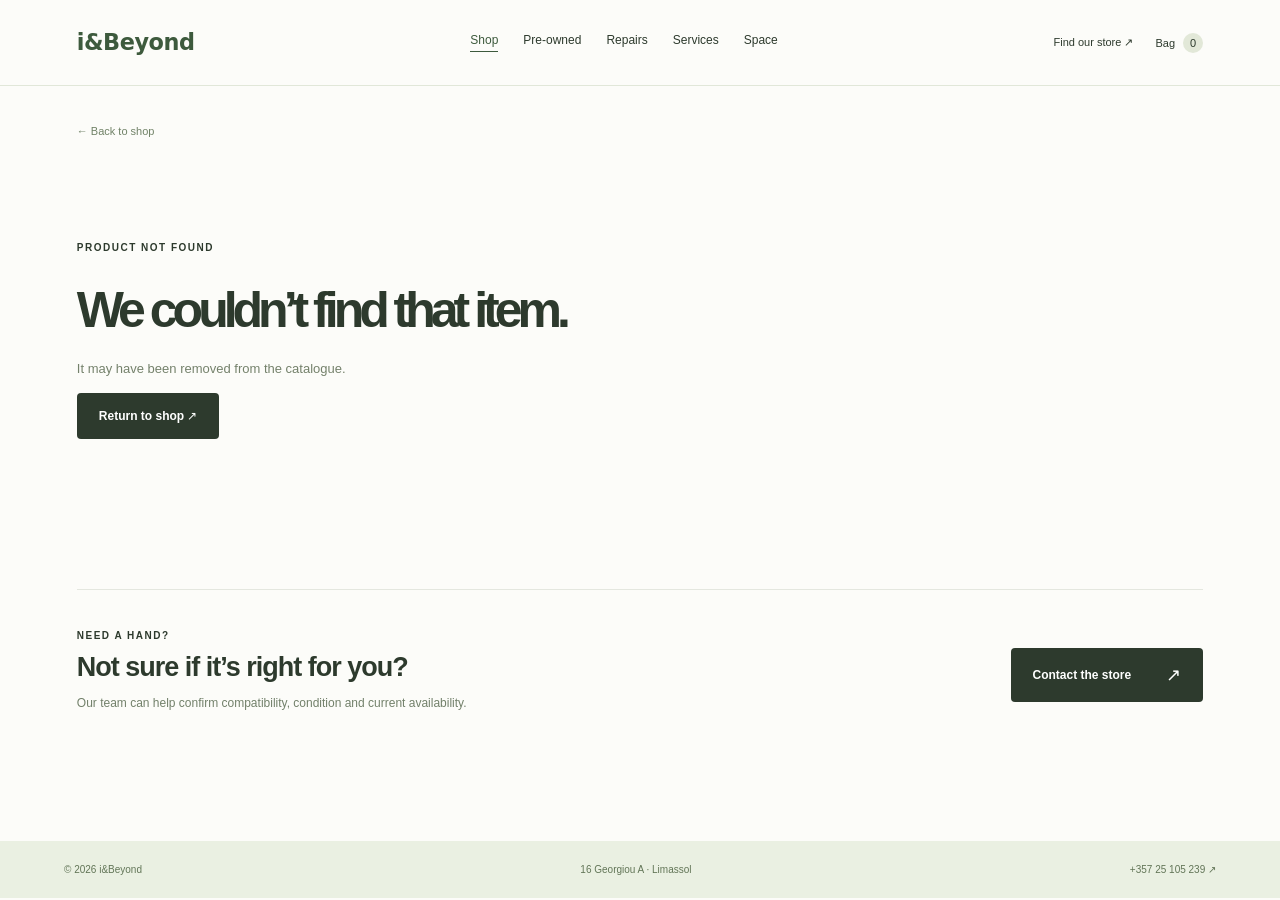
<file: product.html>
<!doctype html>
<html lang="en">
<head>
<meta charset="utf-8"><meta name="viewport" content="width=device-width,initial-scale=1">
<title>Product — i&Beyond</title><meta name="description" content="Product details from i&Beyond, Limassol.">
<link rel="stylesheet" href="style.css">
</head>
<body class="shop-page product-page">
<header><a href="index.html" class="logo" aria-label="i and Beyond home">i&Beyond</a><nav aria-label="Main navigation"><a href="shop.html" aria-current="page">Shop</a><a href="index.html#preowned">Pre-owned</a><a href="index.html#repairs">Repairs</a><a href="index.html#services">Services</a><a href="index.html#space">Space</a></nav><div class="header-actions"><a href="index.html#visit" class="visit-link">Find our store ↗</a><button id="bag-toggle" aria-label="Open pickup bag">Bag <span id="count">0</span></button></div></header>
<main class="product-shell"><a class="back-home product-back" href="shop.html">← Back to shop</a><div id="product-detail" aria-live="polite"><p>Loading product…</p></div><section class="product-help"><div><span class="eyebrow">NEED A HAND?</span><h2>Not sure if it’s right for you?</h2><p>Our team can help confirm compatibility, condition and current availability.</p></div><a class="button dark" href="tel:+35725105239">Contact the store <span>↗</span></a></section></main>
<footer class="shop-footer"><span>© 2026 i&Beyond</span><span>16 Georgiou A · Limassol</span><a href="tel:+35725105239">+357 25 105 239 ↗</a></footer>
<dialog id="bag-dialog"><button class="close" data-close aria-label="Close bag">×</button><div class="eyebrow">YOUR NEXT FAVOURITES</div><h2>Your pickup bag.</h2><div id="bag-items"></div><p class="bag-note">This design preview does not reserve stock or place an order. Contact the store to confirm availability.</p><a class="button dark" href="tel:+35725105239">Contact the store <span>↗</span></a></dialog><div id="toast" role="status"></div>
<script src="catalogue.js"></script><script src="product.js"></script>
</body></html>
</file>
<file: style.css>
:root{--green:#b9ed68;--ink:#20251e;--muted:#70756c;--line:#e4e7df;--cream:#f5f6f0}*{box-sizing:border-box}html{scroll-behavior:smooth;scroll-padding-top:100px}body{margin:0;background:#fff;color:var(--ink);font-family:-apple-system,BlinkMacSystemFont,"SF Pro Display","Segoe UI",sans-serif;-webkit-font-smoothing:antialiased}a{color:inherit;text-decoration:none}button,input,select{font:inherit}button,a,select{-webkit-tap-highlight-color:transparent}button{cursor:pointer}button:focus-visible,a:focus-visible,input:focus-visible,select:focus-visible{outline:3px solid #6f9c38;outline-offset:4px}button{color:inherit}button:disabled{opacity:.5}img{display:block;width:100%;height:100%;object-fit:cover}.announcement{background:var(--ink);color:white;text-align:center;padding:10px;font-size:11px;letter-spacing:.03em}.announcement a{margin-left:28px;color:var(--green)}header{height:91px;padding:0 5%;display:flex;align-items:center;justify-content:space-between;border-bottom:1px solid var(--line);background:#fff;position:sticky;top:0;z-index:20}.logo{font-size:30px;font-weight:750;letter-spacing:-1.8px}.logo span:first-child{font-weight:400}.logo .dot{color:#8cbd48;margin-left:3px}nav{display:flex;gap:29px;font-size:13px}nav a:hover,.text-link:hover{color:#609122}.header-actions{display:flex;gap:22px;align-items:center;font-size:12px}.header-actions button{border:0;background:none;padding:8px 0}.header-actions #search-toggle{font-size:29px}.header-actions #count{background:var(--green);border-radius:50%;padding:4px 7px;margin-left:5px}.hero{display:grid;grid-template-columns:1fr 1fr;min-height:590px;margin:24px 3% 0;overflow:hidden;border-radius:5px}.hero-copy{background:var(--cream);padding:59px 8% 28px;display:flex;flex-direction:column;align-items:flex-start}.eyebrow{font-size:10px;font-weight:650;letter-spacing:1.5px}.eyebrow>span{display:inline-block;width:6px;height:6px;border-radius:50%;background:#67932e;margin-right:6px}h1{font-size:clamp(50px,5.7vw,86px);letter-spacing:-5px;line-height:1.02;font-weight:600;margin:30px 0 22px}h1 em{font-family:Georgia,serif;font-weight:400;letter-spacing:-4px}p{font-size:15px;line-height:1.7;color:var(--muted)}.hero-copy p{margin:0 0 29px}.buttons{display:flex;gap:22px;align-items:center;flex-wrap:wrap}.button{border:0;display:inline-flex;justify-content:space-between;align-items:center;gap:35px;padding:16px 22px;border-radius:4px;font-size:12px;font-weight:550}.dark{background:var(--ink);color:white}.button:hover{background:#3b4c2c}.button span{font-size:18px}.text-link{font-size:12px;font-weight:600}.hero-foot{margin-top:auto;padding-top:50px;display:flex;justify-content:space-between;width:100%;font-size:8px;letter-spacing:1px;color:#7c8375}.hero-art{background:var(--green);position:relative;overflow:hidden;min-height:590px}.benefits{display:flex;justify-content:space-around;padding:27px 5%;border-bottom:1px solid var(--line);font-size:11px}.benefits b{font-size:18px;margin-right:10px;font-weight:400}.section{padding:85px 6%}.heading-row{display:flex;align-items:end;justify-content:space-between}.heading-row p{font-size:13px;margin-bottom:12px}h2{font-size:clamp(35px,4vw,56px);line-height:1.05;font-weight:550;letter-spacing:-2.4px;margin:19px 0 30px}.shop-tools{display:flex;align-items:center;justify-content:space-between;margin:24px 0}.filters{display:flex;gap:8px;flex-wrap:wrap}.filters button{font-size:11px;background:white;border:1px solid var(--line);padding:10px 17px;border-radius:30px}.filters .active{background:var(--ink);color:white;border-color:var(--ink)}select{border:0;background:white;font-size:11px;max-width:140px}.sort-label{font-size:11px;color:var(--muted)}.product-grid{display:grid;grid-template-columns:repeat(4,1fr);gap:19px}.product-card{border:0;text-align:left;background:white;padding:0}.product-visual{height:270px;background:#f3f4ef;position:relative;overflow:hidden;display:flex;align-items:center;justify-content:center;border-radius:5px}.product-badge{position:absolute;top:14px;left:14px;font-size:8px;background:white;padding:5px 8px;border-radius:2px;z-index:2}.product-badge.green{background:var(--green)}.product-add{position:absolute;bottom:13px;right:14px;background:white;border-radius:50%;height:28px;width:28px;text-align:center;font-size:20px}.product-meta{display:flex;justify-content:space-between;gap:10px;margin-top:17px}.product-meta h3{font-size:13px;font-weight:550;margin:0 0 6px}.product-meta p{font-size:11px;margin:0}.price{font-size:12px}.demo-note{font-size:9px;letter-spacing:.5px;margin-top:25px}.preowned{display:grid;grid-template-columns:1fr 1fr;background:#eef2e6;margin:0 3%;border-radius:5px;overflow:hidden}.preowned-art{position:relative;min-height:530px;background:#d0d8bd}.preowned-art img{position:absolute;inset:0}.photo-overlay{position:absolute;inset:0;background:linear-gradient(0deg,#16271ba6,transparent 70%)}.image-label{position:absolute;bottom:35px;left:35px;font-size:30px;color:white;font-weight:550;letter-spacing:-1px;line-height:1.1}.preowned-copy{padding:60px 11%}.preowned-copy p{font-size:13px;margin-bottom:26px}.service-links{margin-top:35px}.service-links button{width:100%;display:flex;justify-content:space-between;border:0;border-top:1px solid #cfd7c3;background:none;font-size:11px;padding:17px 0}.repairs{display:grid;grid-template-columns:1fr 1fr;gap:12%;align-items:center}.repair-copy p{font-size:13px;max-width:360px}.repair-tags{display:flex;gap:8px;margin:25px 0}.repair-tags span{border:1px solid var(--line);border-radius:20px;font-size:10px;padding:7px 12px}.repair-copy>.text-link{display:block;margin-top:22px}.repair-image{height:470px;background:#edf0e6;position:relative;border-radius:5px;overflow:hidden}.repair-badge{position:absolute;bottom:25px;left:25px;background:var(--green);padding:18px;transform:rotate(-4deg);font-size:12px;line-height:1.4}.about{padding:75px 10%;background:var(--green);position:relative;overflow:hidden}.about h2{font-size:66px;position:relative;z-index:1}.about p{max-width:400px;color:#465437;font-size:13px}.about-mark{font-family:Georgia,serif;position:absolute;right:7%;top:-48px;font-size:460px;color:#a6d75b;line-height:1}.visit{display:grid;grid-template-columns:.8fr 1.2fr;gap:10%;align-items:center}.visit p{font-size:13px}.visit .button{margin-top:16px}.store-card{border:1px solid var(--line);border-radius:5px;overflow:hidden}.store-card>img{height:240px}.store-info{display:flex;justify-content:space-between;padding:25px;gap:25px}.store-info h3{font-size:14px;margin:0}.store-info p{font-size:11px}.store-info a{font-size:11px}footer{padding:45px 6% 20px;background:var(--ink);color:white}.footer-top{display:flex;align-items:center;justify-content:space-between;padding-bottom:40px}.footer-top p{color:#b7beb1;font-size:13px}.footer-top>a:last-child{font-size:12px}.footer-bottom{border-top:1px solid #42473d;padding-top:20px;display:flex;justify-content:space-between;font-size:9px;color:#a4ae9a}dialog{border:0;border-radius:8px;padding:45px;width:min(780px,92vw);max-height:90vh;color:var(--ink)}dialog::backdrop{background:#18221388;backdrop-filter:blur(5px)}.close{position:absolute;top:10px;right:17px;border:0;background:none;font-size:28px}.detail-grid{display:grid;grid-template-columns:1fr 1fr;gap:35px;align-items:center}.detail-grid .product-visual{height:350px}.detail-grid h2{font-size:32px}.detail-grid p{font-size:12px}.detail-price{font-size:25px;margin:20px 0}.detail-options{padding:12px;border:1px solid var(--line);display:inline-block;font-size:11px;margin-bottom:20px}.bag-row{display:flex;justify-content:space-between;padding:18px 0;border-bottom:1px solid var(--line);font-size:13px;gap:20px}.bag-row button{border:0;background:none;text-decoration:underline;font-size:11px}.bag-note{font-size:11px}#toast{position:fixed;bottom:25px;left:50%;transform:translateX(-50%) translateY(100px);padding:16px 26px;background:var(--ink);color:white;border-radius:5px;z-index:50;font-size:13px;transition:.3s}#toast.show{transform:translateX(-50%) translateY(0)}#searchbar{position:sticky;top:91px;z-index:19;background:#f4f6ef;padding:20px 6%;display:flex;align-items:center;gap:25px}#searchbar[hidden]{display:none}#searchbar label{font-size:12px}#searchbar input{flex:1;padding:12px;border:1px solid #cbd3bf;border-radius:4px}#search-close{border:0;background:none;font-size:24px}.empty{padding:45px;color:var(--muted);grid-column:1/-1;text-align:center}@media(min-width:1600px){main,header,footer,.benefits{max-width:1700px;margin-left:auto;margin-right:auto}}@media(max-width:1000px){nav{gap:15px}.visit-link{display:none}.hero-copy{padding:45px 7% 25px}h1{letter-spacing:-3px}.hero-art{min-height:550px}.product-grid{gap:12px}.product-visual{height:220px}.preowned-copy{padding:45px 8%}.repairs{gap:7%}.store-info{flex-direction:column;gap:0}.benefits{font-size:10px}.benefits b{margin-right:4px}}@media(max-width:700px){.announcement{font-size:9px}.announcement a{margin-left:10px}header{height:73px;padding:0 5%}.logo{font-size:25px}nav{position:absolute;top:73px;left:0;right:0;background:white;justify-content:center;padding:12px;border-bottom:1px solid var(--line);font-size:11px;gap:25px}.header-actions{gap:15px}.hero{margin-top:55px;grid-template-columns:1fr}.hero-copy{padding:35px 7% 25px}.hero h1{font-size:61px;letter-spacing:-3px;margin-top:25px}.hero-copy p{font-size:13px}.hero-foot{padding-top:35px}.hero-art{min-height:420px}.benefits{display:grid;grid-template-columns:1fr 1fr;gap:20px;padding:25px 7%}.section{padding:55px 6%}.heading-row{display:block}.heading-row p{display:none}h2{font-size:39px;letter-spacing:-1.8px}.shop-tools{display:block}.filters{gap:5px}.filters button{font-size:10px;padding:9px 12px}.sort-label{display:block;text-align:right;margin-top:18px}.product-grid{grid-template-columns:1fr 1fr;gap:25px 12px}.product-visual{height:210px}.product-meta{display:block}.price{display:block;margin-top:8px}.product-meta h3{font-size:12px}.preowned{grid-template-columns:1fr}.preowned-art{min-height:320px}.preowned-copy{padding:35px 7%}.repairs{grid-template-columns:1fr;gap:30px}.repair-image{height:340px}.about{padding:50px 8%}.about h2{font-size:48px}.about p{max-width:270px}.about-mark{right:-40px;font-size:350px;top:40px;opacity:.5}.visit{grid-template-columns:1fr;gap:30px}.store-info{flex-direction:row;padding:20px}.store-card>img{height:210px}.footer-top{flex-wrap:wrap;gap:20px}.footer-top p{display:none}.footer-bottom{gap:20px;font-size:8px;flex-wrap:wrap}.footer-bottom span:nth-child(2){order:3;width:100%}.detail-grid{grid-template-columns:1fr;gap:20px}.detail-grid .product-visual{height:220px}dialog{padding:35px 25px}.detail-grid h2{margin:15px 0}#searchbar{top:112px;gap:10px}#searchbar label{display:none}#searchbar input{min-width:0}html{scroll-padding-top:125px}}@media(prefers-reduced-motion:reduce){html{scroll-behavior:auto}*{transition:none!important}}

/* Preserve the live iandbeyond.com wordmark exactly. */
.logo{font-family:system-ui,-apple-system,BlinkMacSystemFont,"Segoe UI",Roboto,sans-serif;font-size:1.4rem;font-weight:700;color:#3d5a3d;text-decoration:none;letter-spacing:-.02em;line-height:1.6}.footer-top .logo{background:#f5f7f4;padding:8px 14px;border-radius:3px}
/* Real i&Beyond source photography and catalogue. */
:root{--green:#d8e2d8;--ink:#2d3a2d;--cream:#f5f7f4}.hero-art.real-hero{background:#d8e2d8}.real-hero>img{position:absolute;inset:0;object-fit:cover}.real-hero:after{content:"";position:absolute;inset:0;background:linear-gradient(0deg,#142416db,transparent 70%)}.real-hero-label{position:absolute;bottom:40px;left:35px;right:25px;z-index:1;color:white}.real-hero-label>span{display:block;font-size:10px;letter-spacing:2px;text-transform:uppercase}.real-hero-label strong{font-size:35px;line-height:1.1;letter-spacing:-1px;display:block;margin:17px 0}.real-hero-label a{font-size:12px}.featured-grid{display:grid;grid-template-columns:repeat(4,1fr);gap:30px 19px;margin-top:35px;padding-bottom:50px;border-bottom:1px solid var(--line)}.real-product{background:#f5f7f4}.real-product img{object-fit:contain;padding:28px;mix-blend-mode:multiply;transition:transform .3s}.product-card:hover .real-product img{transform:scale(1.05)}.product-meta{display:block}.product-meta h3{line-height:1.5;display:-webkit-box;-webkit-line-clamp:2;-webkit-box-orient:vertical;overflow:hidden;min-height:39px}.product-meta .category-name{font-size:9px;text-transform:uppercase;letter-spacing:.5px;margin:0 0 7px;color:#748271}.product-meta .price{display:block;margin-top:10px;font-weight:600;font-size:15px}.catalogue-heading{display:flex;align-items:center;justify-content:space-between;margin-top:40px}.catalogue-heading h3{font-size:24px;letter-spacing:-.7px;font-weight:550}.catalogue-heading p{font-size:12px}.catalogue-selects{display:flex;gap:20px;font-size:11px}.catalogue-selects label{display:flex;gap:7px;align-items:center}.catalogue-selects select{max-width:210px;border:1px solid var(--line);padding:10px;border-radius:4px}.catalogue-search{display:flex;align-items:center;border:1px solid #c8d4c8;padding:5px 17px;border-radius:5px;margin-bottom:28px;gap:15px}.catalogue-search span{font-size:25px}.catalogue-search input{border:0;padding:12px 0;font-size:12px;width:100%;background:white;color:var(--ink)}#pagination{display:flex;align-items:center;justify-content:center;gap:25px;margin-top:40px;font-size:12px}#pagination button{padding:12px 18px;border:1px solid var(--line);background:white;border-radius:4px}.no-photo{text-align:center;font-size:12px;color:#748271;line-height:1.6}.thumbnails{display:flex;gap:8px;overflow:auto;margin-top:12px;padding-bottom:5px}.thumbnails button{flex-shrink:0;border:1px solid var(--line);background:#f5f7f4;width:55px;height:60px;border-radius:4px;padding:5px}.thumbnails img{object-fit:contain}.variant-label{font-size:12px;display:block}.variant-label select{display:block;width:100%;max-width:100%;border:1px solid #c8d4c8;padding:12px;margin:8px 0 15px;border-radius:4px}.actual-description{white-space:pre-line;max-height:220px;overflow:auto}.detail-grid{align-items:start}.stock-status{font-size:10px!important;letter-spacing:.5px}.service-grid{display:grid;grid-template-columns:repeat(4,1fr);gap:15px;margin-top:35px}.service-grid button{text-align:left;border:1px solid #d8e2d8;background:#f5f7f4;padding:25px;min-height:220px;border-radius:4px}.service-grid button:hover{background:#e9efe6}.service-grid span{font-size:11px;color:#6d8467}.service-grid h3{font-size:17px;font-weight:550;margin-top:35px}.service-grid p{font-size:12px}.workspace{margin:0 3%;padding:60px 5%;display:grid;grid-template-columns:1fr 1.2fr;gap:7%;background:#e5ece0;border-radius:5px}.workspace-plans{display:grid;grid-template-columns:repeat(3,1fr);align-items:center;gap:15px}.workspace-plans>div{border-top:1px solid #a9baa2;padding-top:25px}.workspace-plans span{font-size:12px}.workspace-plans strong{display:block;font-weight:550;font-size:32px;margin-top:15px;letter-spacing:-1px}.workspace-plans p{font-size:11px}nav{gap:22px}.about{margin-top:65px}.product-badge.green{background:#d8e2d8}.hero h1{font-size:clamp(50px,5.7vw,86px)}@media(max-width:1000px){.catalogue-selects{gap:8px}.catalogue-selects select{max-width:160px}.service-grid{grid-template-columns:1fr 1fr}.workspace-plans{grid-template-columns:1fr}.workspace-plans>div{padding-top:12px}.workspace-plans strong{font-size:25px;margin-top:5px}.workspace-plans p{margin:5px 0}nav{gap:12px}}@media(max-width:700px){.featured-grid{grid-template-columns:1fr 1fr;gap:25px 12px}.real-hero-label strong{font-size:31px}.real-hero-label{bottom:30px;left:25px}.catalogue-heading{display:block}.catalogue-heading h3{margin-bottom:8px}.catalogue-selects{margin-top:17px;justify-content:space-between}.catalogue-selects label{display:block}.catalogue-selects select{display:block;max-width:180px;margin-top:5px}.catalogue-selects label:first-child{flex:1}.catalogue-search input{font-size:11px}.service-grid{grid-template-columns:1fr 1fr;gap:10px}.service-grid button{padding:18px;min-height:230px}.service-grid h3{font-size:15px}.service-grid p{font-size:11px}.workspace{grid-template-columns:1fr;padding:35px 7%;gap:30px}.workspace-plans{grid-template-columns:1fr 1fr 1fr;gap:12px}.workspace-plans strong{font-size:25px}.workspace-plans p{font-size:10px}.hero h1{font-size:61px}nav{gap:20px}.product-visual.real-product img{padding:18px}.detail-grid .detail-photo{height:270px}.detail-grid .detail-photo img{padding:10px}}

.real-hero>img{object-fit:contain;object-position:center 14%;background:#d8e2d8}.real-hero:after{background:linear-gradient(0deg,#233b27 2%,#233b27ed 20%,transparent 65%)}
/* Editorial storefront redesign — product photography, clear choices, local map. */
body{background:#fcfcf9}.announcement{background:#20352b;color:#edf2e9;padding:9px;font-size:10px}.announcement a{color:#c3d1ad}header{background:#fcfcf9;height:86px;border-bottom:0;padding:0 6%}nav{font-size:12px;gap:25px}.header-actions{font-size:11px}.header-actions #count{background:#e2e8d8}.hero.hero-v2{margin:10px 3% 0;min-height:590px;grid-template-columns:1.05fr 1fr;border-radius:0;background:#f0f1e9}.hero-v2 .hero-copy{background:none;padding:55px 7% 35px}.hero-v2 .eyebrow{font-size:9px;letter-spacing:1.8px;color:#5d6e59}.hero-v2 h1{font-size:clamp(65px,6.5vw,96px);letter-spacing:-5.5px;line-height:1.01;margin:40px 0 27px;font-weight:550}.hero-v2 h1 em{letter-spacing:-5px;font-weight:400}.hero-v2 p{font-size:13px;color:#71806c;line-height:1.9;margin-bottom:30px}.hero-v2 .button{padding:17px 22px;border-radius:0;background:#233b2f}.hero-trust{display:flex;align-items:center;gap:14px;margin-top:auto;padding-top:42px;font-size:8px;color:#7b8874;letter-spacing:1px}.hero-trust i{width:3px;height:3px;border-radius:50%;background:#8fa17e}.hero-product-stage{position:relative;background:#dfe7d3;min-height:590px;overflow:hidden}.stage-label{position:absolute;top:30px;left:32px;font-size:9px;letter-spacing:1.8px;z-index:2}.stage-type{position:absolute;left:35px;top:80px;color:#c1cfb2;font-size:155px;letter-spacing:-10px;font-weight:650;line-height:.8}.hero-product-stage>img{position:absolute;width:58%;height:78%;right:10%;top:2%;object-fit:contain;mix-blend-mode:multiply;transform:rotate(12deg);filter:drop-shadow(15px 20px 15px #35412d18)}.hero-product-label{position:absolute;left:30px;right:30px;bottom:27px;display:flex;justify-content:space-between;align-items:center;text-align:left;border:0;background:#fbfcf5d9;backdrop-filter:blur(8px);padding:18px 22px}.hero-product-label>div{display:flex;flex-direction:column}.hero-product-label span:first-child{font-size:8px;letter-spacing:1.4px;color:#6b795f}.hero-product-label strong{font-size:25px;font-weight:550;letter-spacing:-1px;margin:6px 0 4px}.hero-product-label small{font-size:10px;color:#718067}.hero-product-label>div:last-child{flex-direction:row;align-items:center;gap:22px}.hero-product-label b{font-size:20px;font-weight:500}.round-arrow{border:1px solid #cbd6c0;border-radius:50%;padding:9px 12px;font-size:20px}.quick-paths{display:grid;grid-template-columns:1fr 1fr 1fr;margin:0 3%;background:#f0f1e9;border-top:1px solid #d7ddce}.quick-paths>a{padding:30px 35px;border-right:1px solid #d7ddce;transition:background .2s}.quick-paths>a:last-child{border-right:0}.quick-paths>a:hover{background:#e6ebdd}.path-num{font-size:8px;letter-spacing:1.3px;color:#7a876c}.quick-paths>a>div{display:flex;justify-content:space-between;align-items:center;margin-top:17px}.quick-paths h3{font-size:21px;font-weight:500;letter-spacing:-.6px;margin:0}.quick-paths p{font-size:10px;margin:9px 0 0}.quick-paths>a>div>span{font-size:21px}.benefits{background:#fcfcf9;border-bottom:1px solid #e8ece2;padding:23px 6%;font-size:10px}.section{padding:75px 6%}.section-heading .heading-row{align-items:center}.section-heading h2{font-size:43px;letter-spacing:-2px;margin:20px 0 0}.featured-grid{padding-bottom:35px;border-bottom:0;margin-top:35px}.real-product{background:#f0f2eb;border-radius:0}.product-meta .category-name{font-size:8px;letter-spacing:1px}.product-meta h3{font-weight:500;font-size:12px}.product-meta .price{font-size:14px}.product-badge{border-radius:0;font-size:7px;letter-spacing:.7px}.product-add{background:#fcfcf9}.product-grid{gap:30px 20px}.product-visual{height:290px}.featured-grid .product-visual{height:300px}#catalogue-panel{margin-top:10px;border-top:1px solid #d9e0d1;border-bottom:1px solid #d9e0d1}#catalogue-panel summary{list-style:none;cursor:pointer;display:flex;justify-content:space-between;align-items:center;padding:25px 0;gap:20px;font-size:12px}#catalogue-panel summary::-webkit-details-marker{display:none}#catalogue-panel summary>span{color:#7b8672}#catalogue-panel summary b{font-size:12px;font-weight:550;display:flex;gap:35px;align-items:center}#catalogue-panel summary i{font-style:normal;font-size:22px;font-weight:400}#catalogue-panel[open] summary i{transform:rotate(45deg)}.catalogue-panel-inner{padding-bottom:30px}.catalogue-heading{margin-top:10px}.catalogue-heading h3{font-size:22px}.preowned{margin:0 3%;border-radius:0;background:#e8eedd}.preowned-art{min-height:500px}.preowned-copy{padding:55px 10%}.preowned-copy h2{font-size:48px;letter-spacing:-2.5px}.preowned .button{border-radius:0}.image-label{font-size:28px;font-weight:500}.repair-image{border-radius:0;height:460px}.repair-copy h2{font-size:59px;letter-spacing:-3px}.repair-badge{background:#e2e9d5;font-size:10px;letter-spacing:.5px}.repairs{gap:9%}.repair-tags{flex-wrap:wrap}.other-services{border-top:1px solid #e6eadf}.other-services>h2{font-size:46px}.service-grid button{border:0;border-top:1px solid #becbb0;background:transparent;padding:22px 20px 22px 0;border-radius:0;min-height:195px}.service-grid button:hover{background:#f0f2e9}.service-grid h3{font-size:16px;margin-top:28px}.service-grid p{font-size:11px}.workspace{background:#223b2f;color:#f0f4e9;border-radius:0;margin:0 3%;padding:55px 5%}.workspace p{color:#b3c4ab}.workspace .eyebrow{color:#bbcbb3}.workspace h2{font-size:55px}.workspace .button{border-radius:0;background:#e3ecd7;color:#263c2d}.workspace-plans>div{border-top-color:#647858}.workspace-plans strong{font-size:36px}.visit{grid-template-columns:.7fr 1.3fr;gap:8%;padding-top:90px;padding-bottom:90px}.visit h2{font-size:65px;letter-spacing:-3.5px;line-height:1.02}.visit .button{border-radius:0}.map-store{border:1px solid #dce2d3;background:#f1f4eb}.location-map{height:365px;display:block;position:relative;overflow:hidden}.location-map>img{object-fit:cover;object-position:50% 56%;transition:transform .5s}.location-map:hover>img{transform:scale(1.03)}.map-open{position:absolute;bottom:18px;right:18px;background:#fcfdf7;padding:11px 16px;font-size:10px;box-shadow:0 2px 12px #20302318}.store-info{background:#f1f4eb;align-items:center;padding:26px;gap:20px}.store-info h3{font-size:20px;font-weight:500;letter-spacing:-.5px;margin-top:12px}.store-info .eyebrow{font-size:8px}.footer-top .logo{background:transparent;color:#d8e2d8;padding:0}.footer-top{padding-bottom:30px}.footer-top p{font-size:11px}footer{background:#1e3027}.footer-bottom{border-color:#415346}.hero-product-label:hover{background:#fff}.hero-product-label:focus-visible{outline-offset:-4px}@media(max-width:1050px){.hero-v2 h1{font-size:75px;letter-spacing:-4px}.hero-v2 h1 em{letter-spacing:-4px}.hero-product-stage>img{width:68%;right:5%}.stage-type{font-size:125px;left:25px;top:110px}.quick-paths>a{padding:25px}.quick-paths h3{font-size:18px}.section-heading h2{font-size:37px}.featured-grid .product-visual{height:240px}.preowned-copy h2{font-size:40px}.visit h2{font-size:55px}.location-map{height:330px}}@media(max-width:700px){header{height:73px}nav{gap:20px}.hero.hero-v2{margin-top:55px;grid-template-columns:1fr;min-height:0}.hero-v2 .hero-copy{padding:35px 7%}.hero-v2 h1{font-size:65px;letter-spacing:-4px;margin:27px 0 22px}.hero-v2 h1 em{letter-spacing:-3px}.hero-v2 p{font-size:12px}.hero-trust{padding-top:30px;font-size:7px;gap:10px}.hero-product-stage{min-height:430px}.hero-product-stage>img{height:83%;width:60%;right:10%;top:0}.stage-type{font-size:120px;left:25px;top:70px}.stage-label{top:22px;left:24px;font-size:8px}.hero-product-label{left:20px;right:20px;bottom:20px;padding:13px 17px}.hero-product-label strong{font-size:23px}.quick-paths{grid-template-columns:1fr}.quick-paths>a{padding:19px 7%;border-right:0;border-bottom:1px solid #d7ddce}.quick-paths>a>div{margin-top:7px}.quick-paths h3{font-size:20px}.quick-paths p{margin-top:5px}.benefits{padding:22px 7%;gap:17px;font-size:9px}.section{padding:50px 6%}.section-heading h2{font-size:34px;letter-spacing:-1.5px}.featured-grid{margin-top:28px;gap:25px 13px}.featured-grid .product-visual,.product-visual{height:220px}.product-grid{gap:25px 13px}#catalogue-panel summary{align-items:start;flex-direction:column;gap:14px;padding:20px 0}#catalogue-panel summary b{width:100%;justify-content:space-between}#catalogue-panel summary>span{font-size:11px}.catalogue-heading h3{font-size:22px}.preowned-art{min-height:320px}.preowned-copy h2{font-size:39px}.preowned-copy{padding:35px 7%}.repairs{gap:30px}.repair-copy h2{font-size:48px;letter-spacing:-2.3px}.repair-image{height:330px}.other-services>h2{font-size:39px}.service-grid button{padding:20px 10px 10px 0;min-height:220px}.workspace{padding:35px 7%}.workspace h2{font-size:46px}.workspace-plans strong{font-size:27px}.visit{grid-template-columns:1fr;gap:30px;padding:55px 6%}.visit h2{font-size:52px;letter-spacing:-2.7px}.location-map{height:310px}.store-info{padding:20px;gap:10px}.store-info h3{font-size:18px}.store-info p{font-size:10px}.map-open{font-size:9px;padding:10px 13px}.footer-top .logo{font-size:1.4rem}}
.footer-top .logo{color:#3d5a3d;background:#f5f7f4;padding:7px 13px;border-radius:0}
/* Dedicated shop: catalogue only, with a category sidebar. */
.featured-all{text-align:center;margin-top:5px}.featured-all .button{border-radius:0}.header-search-link{font-size:27px;line-height:1}nav a[aria-current=page]{color:#3d5a3d;border-bottom:1px solid #3d5a3d;padding-bottom:4px}.shop-page{background:#fcfcf9}.shop-page header{border-bottom:1px solid #e1e7d9}.shop-shell{padding:38px 5% 65px;max-width:1700px;margin:auto}.shop-topline{display:flex;align-items:center;justify-content:space-between;margin-bottom:34px;gap:25px}.shop-topline .eyebrow{font-size:9px;color:#7d8a73}.shop-topline h1{font-size:42px;letter-spacing:-1.8px;line-height:1.12;margin:13px 0 9px;max-width:850px}.shop-topline p{font-size:12px;margin:0}.back-home{font-size:11px;color:#708267;white-space:nowrap}.shop-layout{display:grid;grid-template-columns:230px minmax(0,1fr);gap:40px;align-items:start}.shop-sidebar{position:sticky;top:110px;max-height:calc(100vh - 140px);overflow:auto;padding-right:20px;scrollbar-width:thin;scrollbar-color:#ccd6c0 transparent}.sidebar-heading{display:flex;justify-content:space-between;align-items:center}.sidebar-heading h2{font-size:14px;font-weight:600;letter-spacing:0;margin:0 0 22px}.sidebar-heading>button{display:none}.cat-row{display:flex;align-items:center;padding-left:calc(var(--depth,0)*8px)}.category-button{border:0;background:transparent;display:flex;align-items:center;justify-content:space-between;gap:10px;flex:1;min-width:0;text-align:left;padding:10px 8px;font-size:11px;line-height:1.4}.category-button>span{min-width:0}.category-button small{font-size:9px;color:#92a085;font-variant-numeric:tabular-nums}.category-button:hover{background:#edf1e6}.category-button.active{background:#e6eddb;color:#30492e;font-weight:650}.category-expand{width:24px;height:32px;background:transparent;border:0;color:#7d8e70;flex-shrink:0;font-size:15px}.category-expand.expanded{transform:rotate(180deg)}.cat-node>div[id]{border-left:1px solid #dce5d0;margin-left:8px}.sidebar-block{border-top:1px solid #dee5d5;padding-top:20px;margin-top:22px}.sidebar-block h3{font-size:12px;margin:0 0 14px;font-weight:600}.sidebar-block label{font-size:11px;display:flex;align-items:center;gap:9px;margin:12px 0;cursor:pointer}.sidebar-block input{accent-color:#3d5a3d;width:13px;height:13px;margin:0}.reset-filters{border:0;background:none;font-size:11px;padding:0;text-decoration:underline;color:#6b7e5b;margin-top:20px}.sidebar-help{font-size:10px;line-height:1.8;margin:25px 0;color:#89967c}.sidebar-help a{color:#415a36}.shop-results{min-width:0;scroll-margin-top:110px}.shop-search-row{display:flex;gap:12px;margin-bottom:22px}.shop-search{border:1px solid #ccd7c0;background:white;display:flex;align-items:center;padding:0 17px;gap:12px;flex:1;min-width:0}.shop-search>span{font-size:25px;color:#6c805b}.shop-search input{border:0;background:none;padding:16px 0;width:100%;font-size:12px;color:#263a2c;min-width:0}.shop-search>button{background:none;border:0;font-size:20px;color:#829174}.shop-result-tools{display:flex;justify-content:space-between;align-items:center;gap:20px;margin-bottom:18px}.shop-result-tools>p{font-size:11px;margin:0;color:#7e8c74}.shop-result-tools label{font-size:10px;display:flex;align-items:center;gap:8px;white-space:nowrap}.shop-result-tools select{background:#fcfcf9;font-size:11px;max-width:165px;color:#374d30}#active-filters{display:flex;gap:7px;flex-wrap:wrap;margin-bottom:20px}#active-filters:empty{display:none}#active-filters>button{border:1px solid #dae3d0;background:#f0f4e9;padding:6px 10px;font-size:10px;display:flex;gap:13px;align-items:center}#active-filters .clear-all{border:0;background:transparent;text-decoration:underline;color:#7d8e70}.shop-page .product-grid{grid-template-columns:repeat(3,minmax(0,1fr));gap:30px 20px}.shop-page .product-visual{height:260px;background:#f0f3ea}.shop-page .product-meta h3{font-size:12px;min-height:36px}.shop-page .product-meta .price{font-size:15px}.shop-page .product-meta p{font-size:10px}.shop-page .product-meta .category-name{font-size:8px}#shop-pagination{display:flex;justify-content:center;align-items:center;gap:30px;margin:45px 0 25px;font-size:11px}#shop-pagination button{border:1px solid #d6e0ca;background:white;padding:12px 18px;font-size:11px}.shop-data-note{font-size:9px;line-height:1.8;color:#94a087;text-align:center}.shop-footer{display:flex;justify-content:space-between;align-items:center;padding:23px 5%;font-size:10px;background:#eaf0e2;color:#627557;gap:20px}.shop-empty{grid-column:1/-1;text-align:center;padding:70px 20px;border:1px solid #e1e8d7}.shop-empty h2{font-size:28px;letter-spacing:-1px}.shop-empty p{font-size:12px}.shop-empty .button{font-size:11px;margin-top:15px}.mobile-filter-button,.sidebar-backdrop{display:none}body.filters-open{overflow:hidden}@media(min-width:1550px){.shop-page .product-grid{grid-template-columns:repeat(4,minmax(0,1fr))}}@media(max-width:1050px){.shop-layout{grid-template-columns:205px minmax(0,1fr);gap:25px}.shop-shell{padding-left:4%;padding-right:4%}.shop-page .product-grid{gap:25px 15px}.shop-page .product-visual{height:220px}.shop-sidebar{padding-right:12px}.shop-topline h1{font-size:36px}}@media(max-width:800px){.shop-layout{grid-template-columns:180px minmax(0,1fr);gap:20px}.shop-page .product-grid{grid-template-columns:repeat(2,minmax(0,1fr))}}@media(max-width:700px){.shop-shell{padding:65px 5% 35px}.shop-topline{margin-bottom:25px}.shop-topline h1{font-size:34px;letter-spacing:-1.5px;max-width:330px}.shop-topline p{font-size:11px;max-width:260px}.shop-topline .back-home{display:none}.shop-layout{display:block}.shop-sidebar{position:fixed;left:0;top:0;bottom:0;width:min(330px,88vw);background:#fcfcf9;z-index:70;max-height:100vh;padding:25px;transform:translateX(-105%);transition:transform .25s;overscroll-behavior:contain;visibility:hidden}.filters-open .shop-sidebar{transform:translateX(0);visibility:visible}.sidebar-heading{position:sticky;top:-25px;background:#fcfcf9;padding:10px 0 16px;z-index:1}.sidebar-heading h2{font-size:17px;margin:0}.sidebar-heading>button{display:block;border:0;background:none;font-size:27px;padding:0 5px}.category-button{font-size:12px;padding:12px 9px}.category-expand{height:37px;width:30px;font-size:18px}.sidebar-block label{font-size:12px;margin:17px 0}.sidebar-block input{height:16px;width:16px}.sidebar-help{font-size:11px}.sidebar-backdrop{position:fixed;inset:0;background:#14261ba1;border:0;z-index:69;cursor:default}.filters-open .sidebar-backdrop{display:block}.shop-search-row{margin-bottom:20px;gap:8px}.shop-search{padding:0 12px;gap:7px}.shop-search input{font-size:11px;padding:14px 0}.mobile-filter-button{display:block;background:#e5edda;border:1px solid #cfdbbf;font-size:11px;padding:0 12px;white-space:nowrap}.shop-result-tools{gap:8px}.shop-result-tools>p{font-size:10px}.shop-result-tools label{font-size:9px;gap:5px}.shop-result-tools select{font-size:10px;max-width:140px}.shop-page .product-grid{grid-template-columns:repeat(2,minmax(0,1fr));gap:25px 12px}.shop-page .product-visual{height:215px}.shop-page .product-meta h3{font-size:11px;min-height:34px}.shop-page .product-meta .price{font-size:14px}.shop-results{scroll-margin-top:130px}.shop-footer{font-size:9px;flex-wrap:wrap;gap:12px}.shop-footer>span:nth-child(2){display:none}#shop-pagination{gap:18px;font-size:10px}#shop-pagination button{font-size:10px;padding:10px 14px}.shop-data-note{font-size:8px}}@media(prefers-reduced-motion:reduce){.shop-sidebar{transition:none}}

.footer-location{display:flex;flex-direction:column;gap:14px;padding:0 0 32px;max-width:760px}.footer-phone{font-size:13px;font-weight:600;color:var(--green);width:max-content}.footer-map-wrap{position:relative;width:100%;height:230px;border:1px solid #42473d;overflow:hidden;background:#2b3028}.footer-map-wrap iframe{display:block;width:100%;height:100%;border:0;filter:saturate(.75)}.footer-map-wrap>a{position:absolute;right:12px;bottom:12px;background:var(--green);color:var(--ink);padding:10px 13px;font-size:10px;font-weight:650}
@media(max-width:700px){.footer-location{padding-bottom:25px}.footer-map-wrap{height:200px}.footer-bottom{gap:15px;flex-wrap:wrap}.footer-top{gap:15px;flex-wrap:wrap}.footer-top p{margin:0}}

/* Dedicated product detail page: product clicks navigate here instead of opening a modal. */
.product-card{display:block;text-decoration:none;color:inherit;cursor:pointer}.product-card:focus-visible{outline:2px solid #536f4a;outline-offset:4px}.product-shell{max-width:1450px;margin:0 auto;padding:35px 6% 80px}.product-back{display:inline-block;margin-bottom:35px}.product-detail-page{display:grid;grid-template-columns:minmax(0,1.05fr) minmax(0,.95fr);gap:clamp(35px,7vw,100px);align-items:start}.product-gallery{min-width:0}.product-gallery .detail-photo{height:clamp(360px,46vw,650px);display:flex;align-items:center;justify-content:center}.product-gallery .detail-photo img{width:100%;height:100%;object-fit:contain;padding:35px}.product-gallery .thumbnails{margin-top:14px}.product-gallery .thumbnails button{width:72px;height:76px;cursor:pointer}.product-gallery .thumbnails button.selected{border-color:#627c55;box-shadow:inset 0 0 0 1px #627c55}.product-gallery .thumbnails img{width:100%;height:100%;object-fit:contain}.product-copy{padding:15px 0}.product-copy h1{font-size:clamp(32px,4vw,54px);line-height:1.08;letter-spacing:-2px;margin:20px 0}.product-copy .detail-price{font-size:30px;margin:22px 0}.product-copy .stock-status{margin:0 0 25px;color:#75846c}.product-copy .actual-description{font-size:14px;line-height:1.8;max-height:none;overflow:visible;white-space:pre-line;margin:25px 0}.product-copy #add-bag{width:100%;justify-content:center;margin:12px 0 10px}.product-copy #add-bag:disabled{opacity:.45;cursor:not-allowed}.pickup-note,.demo-note{font-size:11px;line-height:1.7;color:#7b8973}.product-help{margin-top:85px;padding:35px 0;border-top:1px solid var(--line);display:flex;justify-content:space-between;align-items:center;gap:30px}.product-help h2{font-size:27px;letter-spacing:-1px;margin:10px 0}.product-help p{font-size:12px;color:#72806a}.product-missing{padding:65px 0}.product-missing h1{font-size:clamp(32px,4vw,50px)}.product-missing p{font-size:13px;color:#74816b}.product-page .shop-footer{margin-top:0}@media(max-width:700px){.product-shell{padding:28px 5% 45px}.product-back{margin-bottom:24px}.product-detail-page{grid-template-columns:1fr;gap:20px}.product-gallery .detail-photo{height:330px}.product-gallery .detail-photo img{padding:18px}.product-copy{padding:10px 0}.product-copy h1{font-size:34px;letter-spacing:-1.5px;margin:14px 0}.product-copy .detail-price{font-size:26px;margin:15px 0}.product-copy .actual-description{font-size:13px}.product-help{margin-top:45px;display:block}.product-help .button{margin-top:12px}.product-help h2{font-size:24px}}
</file>
